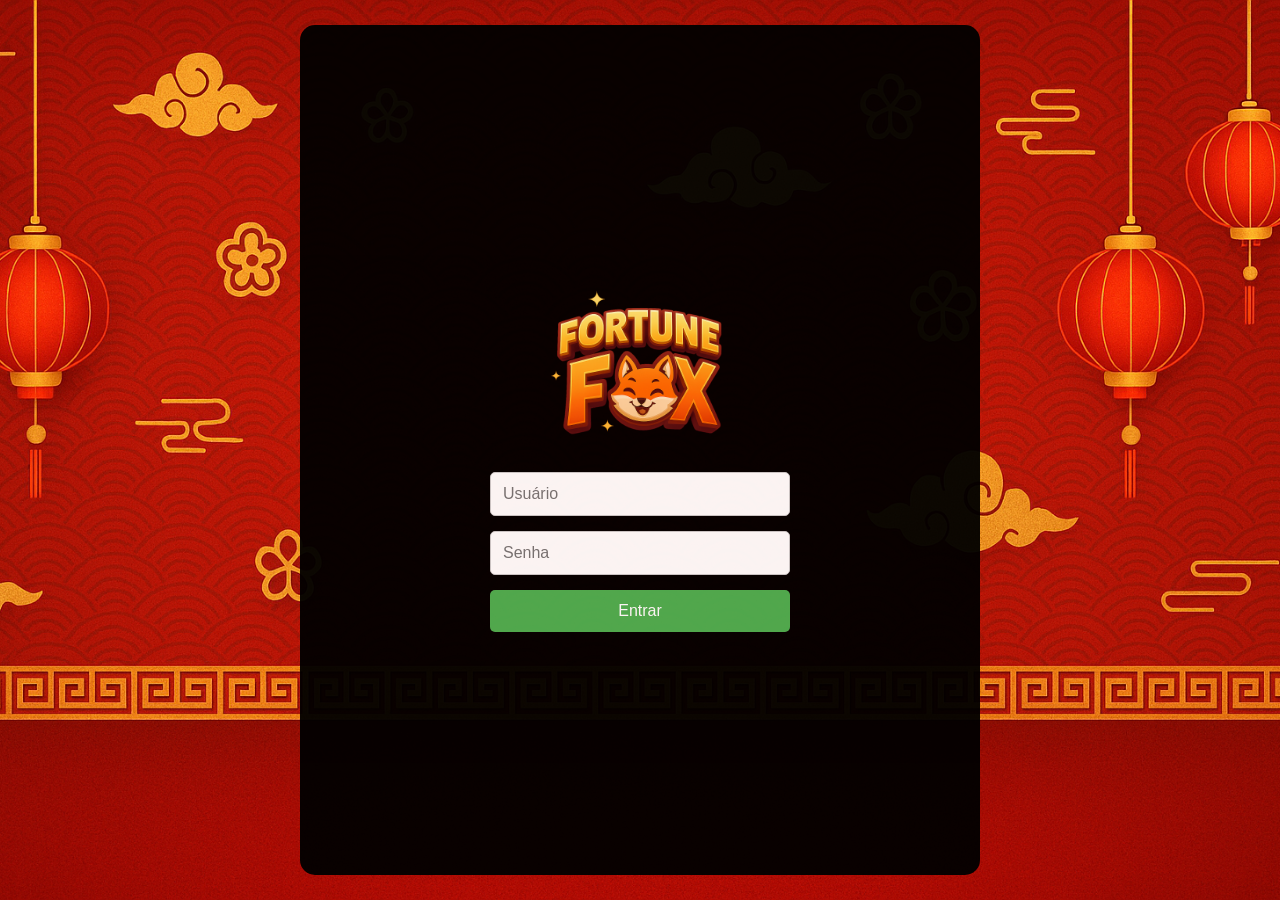
<file: index.html>
<!DOCTYPE html>
<html lang="pt-br">
<head>
    <meta charset="UTF-8">
    <meta name="viewport" content="width=device-width, initial-scale=1.0">
    <title>Fortune Fox</title>
    <link rel="stylesheet" href="style.css">
</head>
<body>
<div id="telaLogin" class="tela ativa">
    <div id="fundo">
        <div id="loginHome">
            <div id="logoLogin"><img src="src/logo-png.png" alt="tipografia"></div>
            <div id="loginBox">
                <input type="text" name="user" id="user" placeholder="Usuário">
                <input type="password" name="senha" id="senha" placeholder="Senha">
                <button id="botaoLogin" onclick="logar()">Entrar</button> 
            </div>
        </div>
    </div>
</div>
<div id="doomContainer" style="display: none; position: fixed; top: 10%; left: 10%; width: 80vw; height: 80vh; z-index: 9999; background: black;">
    <button onclick="document.getElementById('doomContainer').style.display='none'" 
style="position:absolute; top:10px; right:10px; z-index:10000;">Fechar</button>
    <iframe src="https://js-dos.com/games/doom.exe.html" width="100%" height="100%"></iframe>
</div>
<div id="telaHome" class="tela">
    <div id="fundo">
        <div id="home">
            <div id="header">
                <div id="logoHome">
                    <img src="src/logo-png.png" alt="logo">
                </div>
                <div id="userInfo">
                    Bem-vindo, <span id="nomeUsuario">Usuário</span>!
                    <button id="botaoSair" onclick="voltar()">Voltar</button>
                </div>
            </div>
            <div id="conteudoHome">
                <div id="mascara"></div>
                <div id="fundoGrid"></div>
                <div id="bloco-jogos" style="display: flex; flex-direction: column; align-items: center; justify-content: center; margin: 0 auto; width: 100%;">
                    <div class="grid-2x2" style="position: static; border: none; background: none; box-shadow: none;">
                        <button id="btRoleta" onclick="roleta()">ROLETA</button>
                        <button id="btFoguete" onclick="foguetinho()">FOGUETINHO</button>
                    </div>
                </div>
            </div>
            <div id="roleta"></div>
            <div id="foguetinho">
                <div id="multiplicadorDisplay">0.00x</div>
                <div id="statusFoguetinho">Faça sua aposta e clique em "Decolar"!</div>
                <div>
                    <button id="botaoDecolar" class="botao-foguetinho" onclick="iniciarFoguetinho()">Decolar</button>
                    <button id="botaoParar" class="botao-foguetinho" onclick="pararFoguetinho()" disabled>Parar</button>
                    <button id="botaoNovoJogo" class="botao-foguetinho" onclick="resetarFoguetinho()" style="display: none;">Novo Jogo</button>
                </div>
            </div>
            <div id="painelFoguetinho">
                <div id="tituloSaldoFoguetinho">Saldo</div>
                <div id="saldoFoguetinho"></div>
                <input type="text" id="valorApostaFoguetinho" placeholder="Valor da aposta">
                <button class="botao-aposta-foguetinho" onclick="apostarFoguetinho()">Apostar</button>
                <div style="font-size: 14px; margin-top: 10px;">Valor apostado:</div>
                <div id="valorApostadoFoguetinho" style="font-size: 16px; font-weight: bold;"></div>
            </div>
            <div id="financeiroJogos">
                <div id="tituloSaldo">Saldo</div>
                <div id="saldo"></div>
                <input type="text" id="valorAposta" placeholder="Valor da aposta">
                <button id="apostar" onclick="apostar(0)">Apostar</button>
                <div style="font-size: 14px; margin-top: 10px;">Valor apostado:</div>
                <div id="valorApostando" style="font-size: 16px; font-weight: bold;"></div>
            </div>
        </div>
    </div>
</div>
<script src="script.js"></script>
</body>
</html>
</file>
<file: style.css>
*CSS styles extracted from the original HTML file will be placed here.*

*CSS styles for layout, buttons, and responsive design will be included.*

*The following is the content for the file /fortunefox-app/fortunefox-app/src/style.css:*

* {
    margin: 0;
    padding: 0;
}

body {
    margin: 0;
    padding: 0;
}

.tela {
    display: none;
}

.tela.ativa {
    display: block;
}

#fundo {
    background: url('src/background.png');
    background-size: cover;
    background-position: center;
    background-repeat: no-repeat;
    background-attachment: fixed;
    width: 100vw;
    height: 100vh;
    display: flex;
    justify-content: center;
    align-items: center;
}

#loginHome {
    background-color: black;
    opacity: 95%;
    height: 90vh;
    width: 50vw;
    display: flex;
    justify-content: center;
    border-radius: 15px;
    flex-direction: column;
    align-items: center;
    padding: 20px;
}

#logoLogin img {
    width: 200px;
    height: auto;
}

#logoHome img {
    width: 50px;
    height: auto;
}

#loginBox {
    display: flex;
    flex-direction: column;
    width: 100%;
    max-width: 300px;
}

#user,
#senha {
    width: 100%;
    padding: 12px;
    border-radius: 5px;
    margin-bottom: 15px;
    border: 1px solid #ccc;
    font-size: 16px;
    box-sizing: border-box;
}

#botaoLogin {
    width: 100%;
    padding: 12px;
    border-radius: 5px;
    color: white;
    font-size: 16px;
    border: none;
    background-color: #4caf50;
    cursor: pointer;
    transition: background-color 0.3s;
}

#botaoLogin:hover {
    background-color: #45a049;
    transform: scale(1.05);
}

#home {
    height: 100vh;
    width: 100vw;
    display: flex;
    justify-content: center;
    border-radius: 15px;
    flex-direction: column;
    align-items: center;
    padding: 20px;
    position: relative;
}

#mascara {
    position: absolute;
    top: 0;
    left: 0;
    right: 0;
    bottom: 0;
    background-color: rgba(0, 0, 0, 0.8);
    z-index: 0;
}

#header {
    width: 100%;
    position: fixed;
    display: flex;
    justify-content: space-between;
    align-items: center;
    z-index: 1000;
    box-sizing: border-box;
    color: white;
    padding: 15px 20px;
    background-color: transparent;
    top: 0;
    left: 0;
}

#fundoGrid {
    display: flex;
    justify-content: center;
    align-items: center;
    width: 80vw;
    height: 80vh;
    margin: 0 auto;
    padding: 20px;
    border-radius: 15px;
    background-color: black;
    opacity: 0.8;
    z-index: 1;
    position: fixed;
    top: 8.25%;
    left: 9.25%;
}

.grid-2x2 {
    position: static !important;
    border: none !important;
    background: none !important;
    box-shadow: none !important;
    display: grid;
    grid-template-columns: 1fr 1fr;
    gap: 10px;
    z-index: 2;
    position: fixed;
    top: 20%;
    left: 20%;
    border-color: white;
    border-style: solid;
    border-width: 1px;
}

.grid-2x2 button {
    border: 10px solid rgb(134, 134, 134);
    border-radius: 10px;
    width: 30vw;
    height: 30vh;
    font-size: 40px;
    color: crimson;
    background-color: rgb(156, 156, 156);
    z-index: 2;
    cursor: pointer;
    transition: transform 0.3s, background-color 0.3s;
}

.grid-2x2 button:hover {
    transform: scale(1.05);
    background-color: rgb(200, 200, 200);
}

#financeiroJogos {
    position: fixed;
    top: 60px;
    left: 50px;
    width: 200px;
    height: 250px;
    background-color: rgba(0, 0, 0, 0.8);
    color: white;
    padding: 20px;
    border-radius: 10px;
    z-index: 1000;
    font-family: sans-serif;
    display: none;
}

#tituloSaldo {
    font-size: 48px;
    margin-bottom: 10px;
    text-align: center;
}

#saldo {
    font-size: 24px;
    margin-top: 40px;
}

#valorAposta {
    width: 100%;
    padding: 10px;
    border-radius: 5px;
    margin-top: 20px;
    border: 1px solid #000;
    font-size: 16px;
    box-sizing: border-box;
}

#txtValorApostando {
    font-size: 16px;
    margin-top: 8px;
    justify-self: center;
}

.botao-roleta {
    padding: 15px 30px;
    font-size: 18px;
    cursor: pointer;
    transition: transform 0.3s, background-color 0.3s;
    background-color: #4caf50;
    color: white;
    border: none;
    border-radius: 8px;
    margin: 10px;
}

.botao-roleta:hover {
    transform: scale(1.05);
    background-color: #45a049;
}

.botao-roleta:disabled {
    background-color: #666;
    cursor: not-allowed;
    transform: none;
}

/* Estilos específicos do foguetinho */
#foguetinho {
    position: fixed;
    top: 50%;
    left: 50%;
    transform: translate(-50%, -50%);
    z-index: 1000;
    display: none;
    flex-direction: column;
    align-items: center;
    justify-content: center;
    background-color: rgba(0, 0, 0, 0.9);
    padding: 40px;
    border-radius: 15px;
    color: white;
    font-family: sans-serif;
}

#painelFoguetinho {
    position: fixed;
    top: 60px;
    left: 50px;
    width: 200px;
    height: 300px;
    background-color: rgba(0, 0, 0, 0.8);
    color: white;
    padding: 20px;
    border-radius: 10px;
    z-index: 1000;
    font-family: sans-serif;
    display: none;
}

#painelFoguetinho #tituloSaldoFoguetinho {
    font-size: 32px;
    margin-bottom: 10px;
    text-align: center;
}

#painelFoguetinho #saldoFoguetinho {
    font-size: 20px;
    margin-bottom: 20px;
}

#painelFoguetinho #valorApostaFoguetinho {
    width: 100%;
    padding: 10px;
    border-radius: 5px;
    margin-bottom: 15px;
    border: 1px solid #000;
    font-size: 16px;
    box-sizing: border-box;
}

#painelFoguetinho .botao-aposta-foguetinho {
    width: 100%;
    padding: 8px;
    margin-bottom: 10px;
    border-radius: 5px;
    color: white;
    font-size: 14px;
    border: none;
    background-color: #4caf50;
    cursor: pointer;
    transition: background-color 0.3s;
}

#painelFoguetinho .botao-aposta-foguetinho:hover {
    background-color: #45a049;
}

#multiplicadorDisplay {
    font-size: 80px;
    font-weight: bold;
    color: #ffeaa7;
    margin-bottom: 30px;
    text-shadow: 2px 2px 4px rgba(0, 0, 0, 0.5);
    min-height: 100px;
    display: flex;
    align-items: center;
    justify-content: center;
}

#multiplicadorDisplay.crash {
    color: #ff6b6b;
    animation: crashAnimation 0.5s ease-out;
}

@keyframes crashAnimation {
    0% {
        transform: scale(1);
    }
    50% {
        transform: scale(1.2);
    }
    100% {
        transform: scale(1);
    }
}

#statusFoguetinho {
    font-size: 24px;
    margin-bottom: 20px;
    text-align: center;
    min-height: 30px;
}

.botao-foguetinho {
    padding: 15px 30px;
    font-size: 18px;
    cursor: pointer;
    transition: transform 0.3s, background-color 0.3s;
    background-color: #4caf50;
    color: white;
    border: none;
    border-radius: 8px;
    margin: 10px;
}

.botao-foguetinho:hover {
    transform: scale(1.05);
    background-color: #45a049;
}

.botao-foguetinho:disabled {
    background-color: #666;
    cursor: not-allowed;
    transform: none;
}

#botaoParar {
    background-color: #ff6b6b;
}

#botaoParar:hover {
    background-color: #ff5252;
}

@media (max-width: 900px) {
    #loginHome {
        width: 90vw;
        height: auto;
        min-height: 60vh;
        padding: 10px;
    }
    #fundoGrid {
        width: 98vw;
        height: 90vh;
        left: 1vw;
        top: 7vh;
        padding: 5px;
    }
    .grid-2x2 button {
        width: 40vw;
        height: 20vh;
        font-size: 24px;
    }
    .grid-2x2 {
        top: 18%;
        left: 5%;
        width: 90vw;
        grid-template-columns: 1fr 1fr;
        gap: 8px;
        position: fixed;
    }
    #financeiroJogos,
    #painelFoguetinho {
        left: 5vw;
        top: 70px;
        width: 90vw;
        max-width: 350px;
        min-width: 200px;
        padding: 10px;
    }
    #foguetinho {
        width: 95vw;
        max-width: 400px;
        padding: 10px;
    }
    #multiplicadorDisplay {
        font-size: 48px;
        min-height: 60px;
    }
}

@media (max-width: 600px) {
    #loginHome {
        width: 98vw;
        min-height: 60vh;
        padding: 5px;
    }
    #fundoGrid {
        width: 99vw;
        height: 95vh;
        left: 0.5vw;
        top: 2vh;
        padding: 2px;
    }
    .grid-2x2 {
        width: 98vw;
        left: 1vw;
        top: 10vh;
        grid-template-columns: 1fr;
        gap: 6px;
        position: fixed;
    }
    .grid-2x2 button {
        width: 90vw;
        height: 12vh;
        font-size: 18px;
    }
    #header {
        flex-direction: column;
        gap: 10px;
        padding: 8px 5px;
        font-size: 14px;
    }
    #financeiroJogos,
    #painelFoguetinho {
        left: 2vw;
        width: 96vw;
        max-width: 98vw;
        min-width: 150px;
        padding: 5px;
    }
    #foguetinho {
        width: 98vw;
        max-width: 98vw;
        padding: 5px;
    }
    #multiplicadorDisplay {
        font-size: 32px;
        min-height: 40px;
    }
}

#roleta canvas {
    width: 100% !important;
    height: auto !important;
    max-width: 400px;
    max-height: 400px;
    display: block;
    margin: 0 auto;
}

@media (max-width: 600px) {
    #roleta canvas {
        max-width: 95vw;
        max-height: 60vw;
    }
}

.roleta-container {
    position: fixed;
    top: 50%;
    left: 50%;
    transform: translate(-50%, -50%);
    z-index: 1000;
    display: flex;
    flex-direction: column;
    align-items: center;
    justify-content: center;
    padding: 40px;
    border-radius: 15px;
    color: white;
    font-family: sans-serif;
    box-shadow: 0 0 20px #0008;
}

#apostar {
    width: 100%;
    padding: 8px;
    margin-bottom: 10px;
    border-radius: 5px;
    color: white;
    font-size: 14px;
    border: none;
    background-color: #4caf50;
    cursor: pointer;
    transition: background-color 0.3s;
}

#apostar:hover {
    background-color: #45a049;
}
</file>
